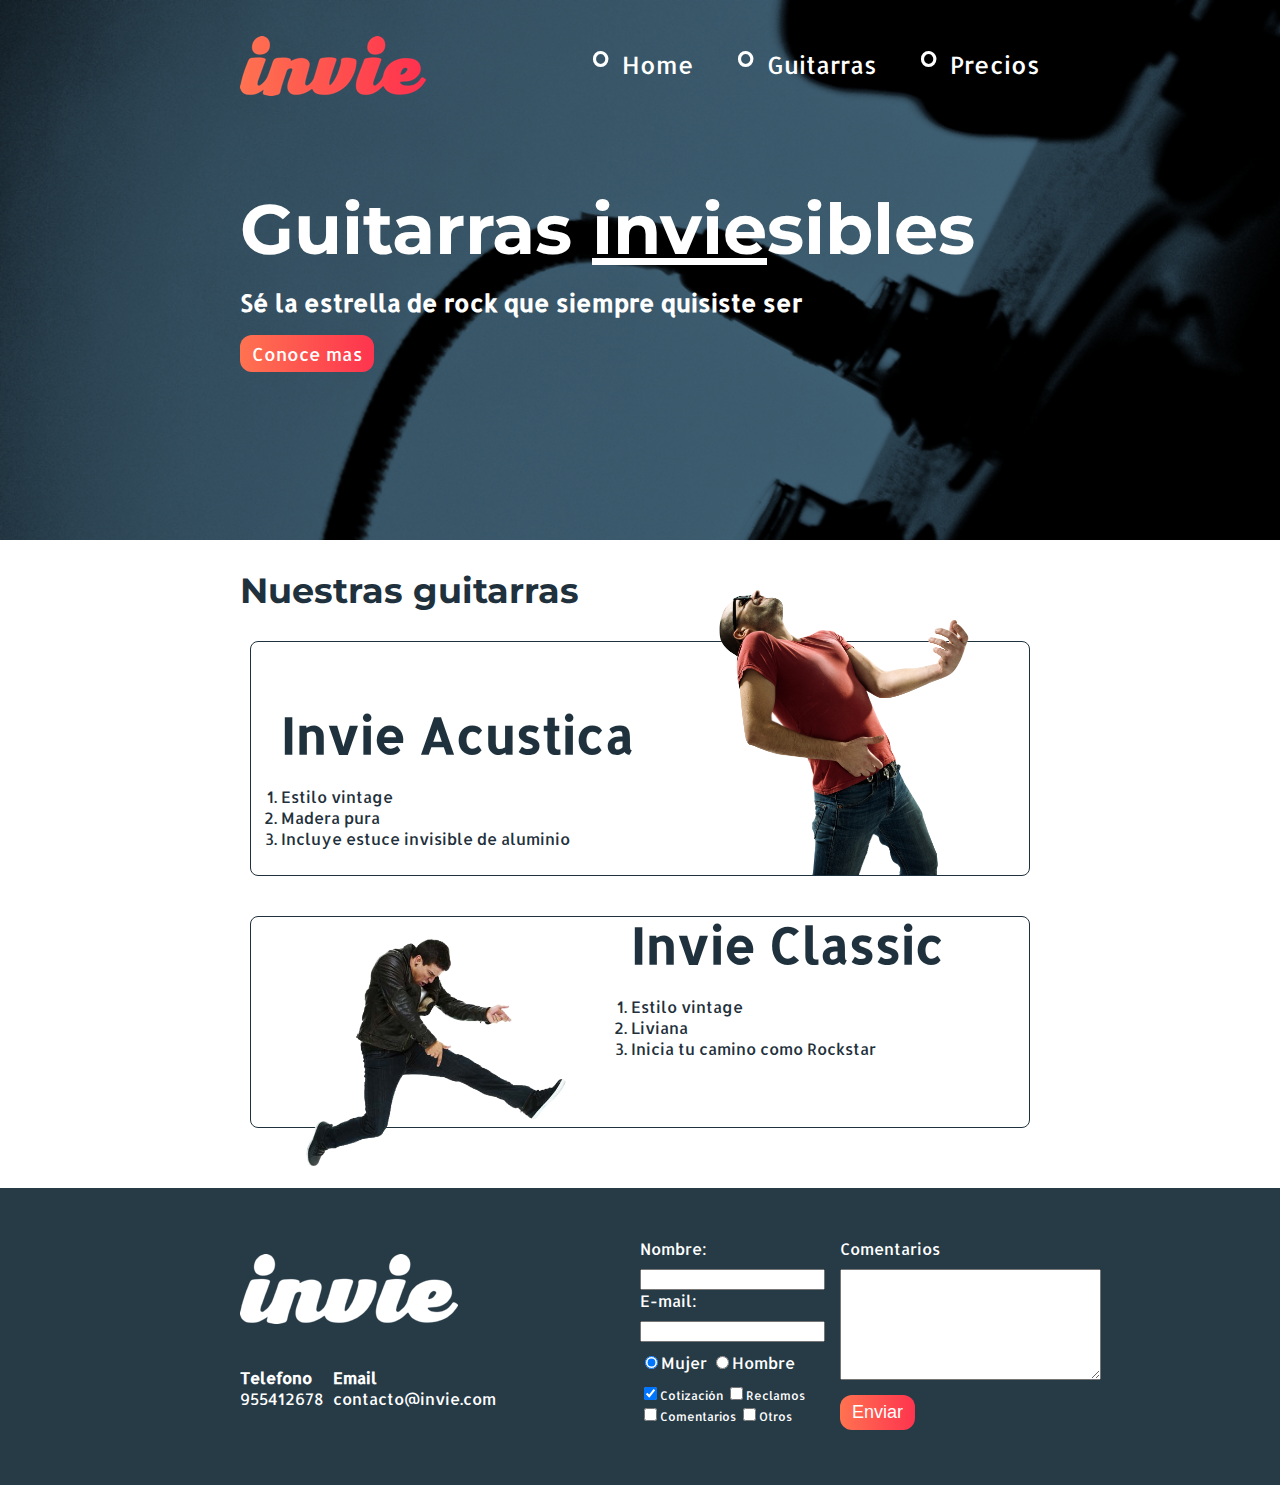
<file: index.html>
<!DOCTYPE html>
<html>
    <head>
        <title>Invie - tus mejores guitarras!!</title>
        <meta charset="utf-8" />
        <link rel="stylesheet" href="css/invie.css">
        <link href="https://fonts.googleapis.com/css?family=Allerta|Montserrat:400,700" rel="stylesheet">
    </head>
    <body>
        <section id="portada" class="portada background"> <!--portada-->
            <header id="header" class="header contenedor"> <!--header-->
                <!--logotipo-->
                <figure class="logotipo">
                    <img src="images/invie.png" width="186" height="60" alt="Invie Logotipo">
                </figure>
                <!--menu-->
                <nav class="menu">
                    <ul>
                        <li>
                            <a href="index.html">Home</a>
                        </li>
                        <li>
                            <a href="index.html#guitarras">Guitarras</a>
                        </li>
                        <li>
                            <a href="precios.html">Precios</a>
                        </li>
                    </ul>
                </nav>
            </header>
            <div class="contenedor">
                <h1 class="titulo">Guitarras <span>invie</span>sibles</h1><!--titulo-->
                <h3 class="title-a">Sé la estrella de rock que siempre quisiste ser</h3><!--resumen-->
                <a class="button" href="#guitarras">Conoce mas</a><!--boton-->    
            </div>
        </section>
        <section id="guitarras" class="guitarras contenedor"> <!--guitarras-->
            <h2>Nuestras guitarras</h2><!--titulo-->
            <!--guitarra 1-->
            <article class="guitarra">
                <img class="derecha" src="images/invie-acustica.png" alt="Guitarra Invie Acustica" width="350"/>
                <div class="contenedor-guitarra-a">
                    <h3 class="title-b">Invie Acustica</h3>
                    <ol>
                        <li>Estilo vintage</li>
                        <li>Madera pura</li>
                        <li>Incluye estuce invisible de aluminio</li>
                    </ol>
                </div>
            </article>
            <!--guitarra 2-->
            <article class="guitarra b">
                <img class="izquierda" src="images/invie-classic.png" alt="Guitarra Invie Classic" width="350"/>
                <div class="contenedor-guitarra-b">
                    <h3 class="title-b">Invie Classic</h3>
                    <ol>
                        <li>Estilo vintage</li>
                        <li>Liviana</li>
                        <li>Inicia tu camino como Rockstar</li>
                    </ol>
                 </div>
            </article>
        </section>
        <footer class="footer">
            <div class="contenedor">
                <div class="contacto">
                    <img src="images/invie-white.png" alt="logotipo blanco">
                    <a href="tel:+511955412678"><strong>Telefono</strong> <span>955412678</span></a>
                    <a href="mailto:contacto@invie.com"><strong>Email</strong> <span>contacto@invie.com</span></a>
                </div>
                <form class="formulario">
                    <div class="col1">
                        <label for="nombre">Nombre:</label>
                        <input id="nombre" type="text" required name="nombre"/>
                        <label for="email">E-mail:</label>
                        <input id="email" type="email" required name="email"/>
                        <div class="sexo">
                            <label for="mujer">
                                <input type="radio" id="mujer" name="sexo" value="mujer" checked>Mujer
                            </label>
                            <label for="hombre">
                                <input type="radio" id="hombre" name="sexo" value="hombre">Hombre
                            </label>
                        </div>
                        <div class="intereses">
                            <label for="cotizacion">
                                <input type="checkbox" id="cotizacion" name="intereses" value="cotizacion" checked>Cotización
                            </label>
                            <label for="reclamos">
                                <input type="checkbox" id="reclamos" name="intereses" value="reclamos">Reclamos
                            </label>
                            <label for="comentarios">
                                <input type="checkbox" id="comentarios" name="intereses" value="comentarios">Comentarios
                            </label>
                            <label for="otros">
                                <input type="checkbox" id="otros" name="intereses" value="otros">Otros
                            </label>
                        </div>
                    </div>
                    <div class="col2">
                        <label for="comentarios">Comentarios</label>
                        <textarea id="comentarios" rows="7" cols="30"></textarea>
                        <input type="submit" value="Enviar" class="button" />
                    </div>
                </form>
            </div>
        </footer>
    </body>
</html>
</file>
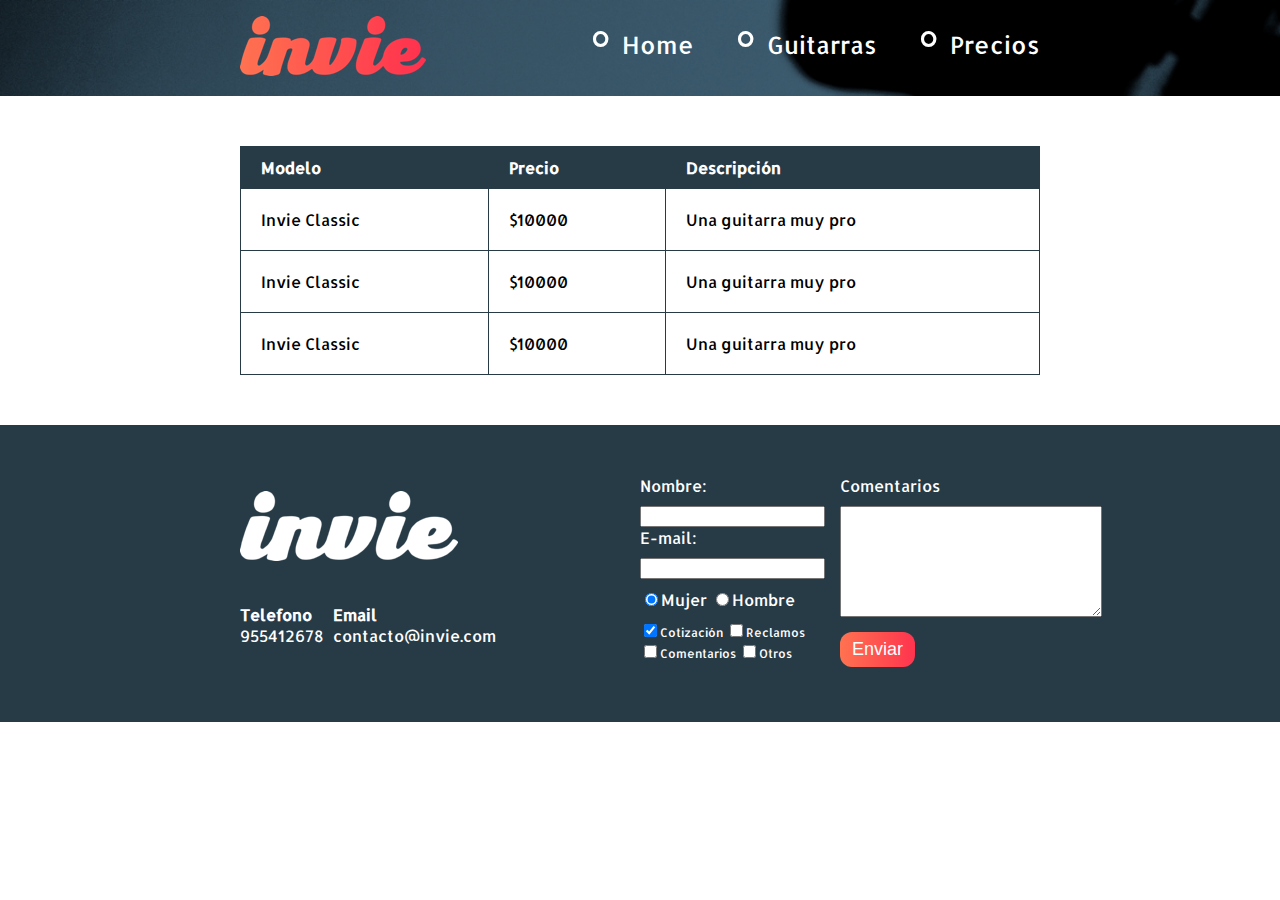
<file: precios.html>
<!DOCTYPE html>
<html>
    <head>
        <title>Precios de tus mejores guitarras!!</title>
        <meta charset="utf-8" />
        <link rel="stylesheet" href="css/invie.css">
        <link href="https://fonts.googleapis.com/css?family=Allerta|Montserrat:400,700" rel="stylesheet">
    </head>
    <body>
        <header id="header" class="header background"> <!--header-->
            <div class="contenedor">
                <!--logotipo-->
                <figure class="logotipo">
                    <img src="images/invie.png" width="186" height="60" alt="Invie Logotipo">
                </figure>
                <!--menu-->
                <nav class="menu">
                    <ul>
                        <li>
                            <a href="index.html">Home</a>
                        </li>
                        <li>
                            <a href="index.html#guitarras">Guitarras</a>
                        </li>
                        <li>
                            <a href="precios.html">Precios</a>
                        </li>
                    </ul>
                </nav>
            </div>
        </header>
        <section class="tabla">
            <div class="contenedor">
                <table>
                    <thead>
                        <tr>
                            <th>Modelo</th>
                            <th>Precio</th>
                            <th>Descripción</th>
                        </tr>
                    </thead>
                    <tbody>
                        <tr>
                            <td>Invie Classic</td>
                            <td>$10000</td>
                            <td>Una guitarra muy pro</td>
                        </tr>
                        <tr>
                            <td>Invie Classic</td>
                            <td>$10000</td>
                            <td>Una guitarra muy pro</td>
                        </tr>
                        <tr>
                            <td>Invie Classic</td>
                            <td>$10000</td>
                            <td>Una guitarra muy pro</td>
                        </tr>
                    </tbody>
                </table>
            </div>
        </section>
        <footer class="footer">
            <div class="contenedor">
                <div class="contacto">
                    <img src="images/invie-white.png" alt="logotipo blanco">
                    <a href="tel:+511955412678"><strong>Telefono</strong> <span>955412678</span></a>
                    <a href="mailto:contacto@invie.com"><strong>Email</strong> <span>contacto@invie.com</span></a>
                </div>
                <form class="formulario">
                    <div class="col1">
                        <label for="nombre">Nombre:</label>
                        <input id="nombre" type="text" required name="nombre"/>
                        <label for="email">E-mail:</label>
                        <input id="email" type="email" required name="email"/>
                        <div class="sexo">
                            <label for="mujer">
                                <input type="radio" id="mujer" name="sexo" value="mujer" checked>Mujer
                            </label>
                            <label for="hombre">
                                <input type="radio" id="hombre" name="sexo" value="hombre">Hombre
                            </label>
                        </div>
                        <div class="intereses">
                            <label for="cotizacion">
                                <input type="checkbox" id="cotizacion" name="intereses" value="cotizacion" checked>Cotización
                            </label>
                            <label for="reclamos">
                                <input type="checkbox" id="reclamos" name="intereses" value="reclamos">Reclamos
                            </label>
                            <label for="comentarios">
                                <input type="checkbox" id="comentarios" name="intereses" value="comentarios">Comentarios
                            </label>
                            <label for="otros">
                                <input type="checkbox" id="otros" name="intereses" value="otros">Otros
                            </label>
                        </div>
                    </div>
                    <div class="col2">
                        <label for="comentarios">Comentarios</label>
                        <textarea id="comentarios" rows="7" cols="30"></textarea>
                        <input type="submit" value="Enviar" class="button" />
                    </div>
                </form>
            </div>
        </footer>
    </body>
</html>
</file>
<file: css/invie.css>
body {
    font-family: 'Allerta', sans-serif;
    margin: 0;
}

table {
    width: 100%;
}

th {
    background: #273b47;
    color:white;
    padding: 10px 20px;
    text-align: left;
}

td {
    padding: 20px;
}

table, td, th {
    border: 1px solid #273b47;
    border-collapse: collapse;
}

input, textarea {
    outline: 0;
}

input:focus, textarea:focus {
    background: lightgray;
}

.contenedor {
    width: 800px;
    margin: auto;
    position: relative;
}

.background {
    background-image: url('../images/background.png');
    background-size: cover;
}

.button {
    border-radius: 12px;
    border: none;
    background: #fd324e;
    color:white;
    padding: 7px 12px;
    cursor: pointer;
    font-size: 18px;
    background: linear-gradient(to left, #fe344e, #ff7250);
    text-decoration: none;
}

.titulo span {
    text-decoration: underline;
}

.titulo {
    font-family: 'Montserrat', sans-serif;
    font-size: 70px;
    margin-top: 70px;
    margin-bottom: 15px;
}

.title-a {
    margin-top: 0;
    font-size: 24px;
}

.title-b {
    font-size: 50px;  
    margin-bottom: 20px; 
}

.guitarras {
    color: #1F313C;
    margin-bottom: 60px;
}

.guitarras h2 {
    font-family: 'Montserrat', sans-serif;
    font-size: 35px;
}

.portada {
    color: white;
    padding: 20px;
    height: 500px;
}

.portada button {
    margin-bottom: 70px;
}

.menu {
    font-size: 24px;
    display: inline-block;
    position: absolute;
    right: 0;
}

.menu li {
    display: inline-block;
    margin-left: 30px;
}

.menu li:before{
  content: '∘';
  font-size: 50px;
  line-height: 20px;
  color: white;
}

.menu a {
    color: white;
    text-decoration: none;
}

.logotipo {
    display: inline-block;
    margin-left: 0;
}

.guitarra {
    margin: 10px 10px 40px 10px;
    padding: 10px;
    /*overflow: hidden;*/
    border: 1px solid #1F313C;
    border-radius: 8px;
}
.guitarra ol {
    padding: 0;
}
.guitarra.b{
    height: 190px;
}

.derecha {
    float: right;
    position: relative;
    top: -127px;
}

.izquierda {
    float: left;
    position: relative;
}

.contenedor-guitarra-a{
    padding-left: 20px;
}

.contenedor-guitarra-b{
    margin-left: 370px;
    position: relative;
    bottom: 90px;
}

.header {
    position: relative;
}

.footer {
    background: #273b47;
    padding: 50px 10px;
}

.contacto {
    display: flex;
    width: 300px;
    flex-wrap: wrap;
    align-items: center;
}

.contacto img {
    display: block;
}

.contacto strong {
    display: block;
}

.contacto a {
    color:white;
    text-decoration: none;
    margin: 10px 10px 10px 0;
}

.footer .contenedor {
    display: flex;
    justify-content: space-between;
}

.formulario {
    display: flex;
    width: 400px;
    color: white;
}

.col1, .col2 {
    display: flex;
    flex-direction: column;
}

.col1 {
    margin-right: 15px;
}
.col2 {
    align-items: flex-start;
    transform: transla
}
.col2 .button {
    margin-top: 15px;
}

.intereses label {
    font-size: 12px;
}

.formulario label, .sexo, .intereses {
    margin-bottom: 10px;
}

.sexo{
    margin-top: 10px;
}

.tabla {
    margin: 50px 0;
}
</file>
